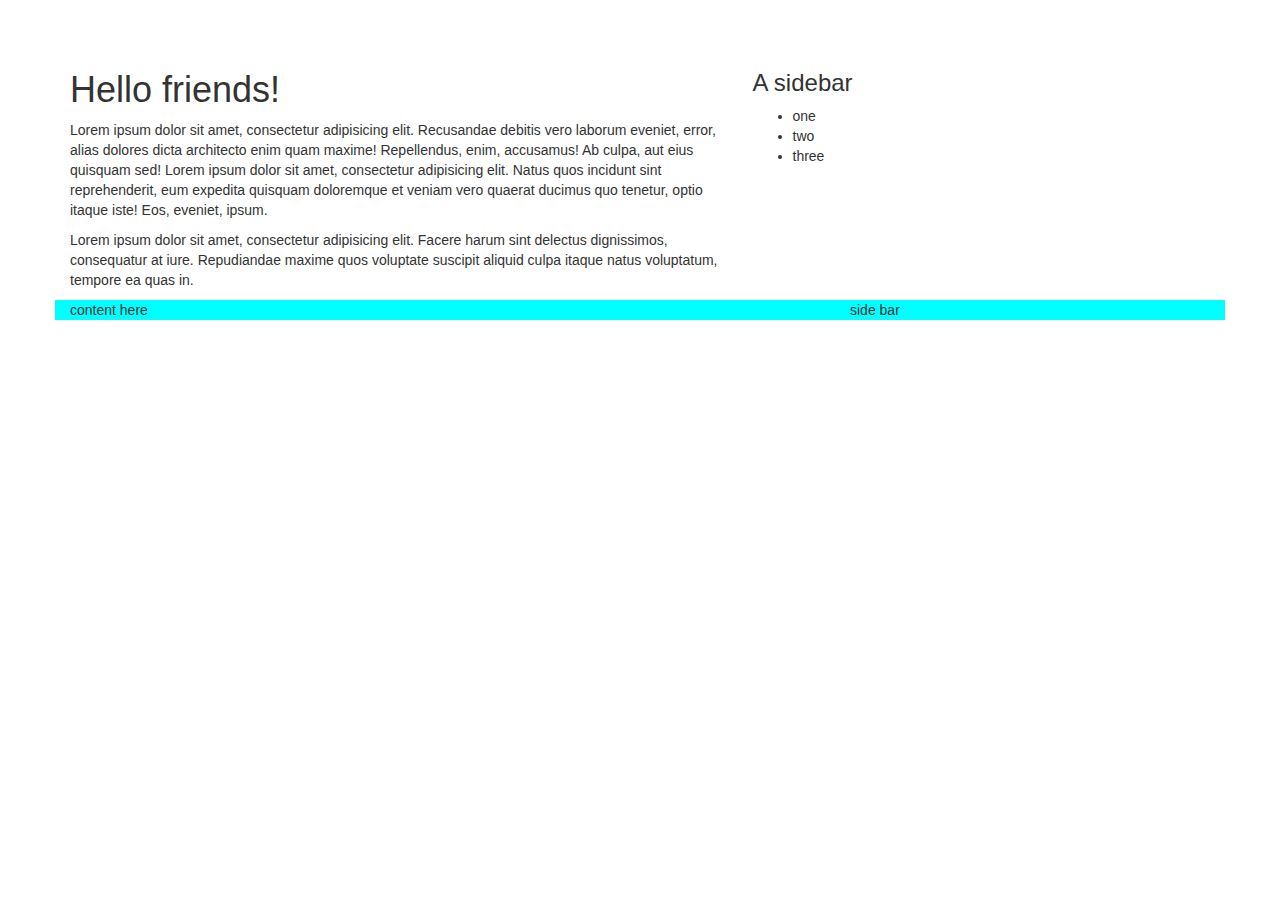
<file: index.html>
<!DOCTYPE html>
<html lang="en">
  <head>
    <meta charset="utf-8">
    <meta http-equiv="X-UA-Compatible" content="IE=edge">
    <meta name="viewport" content="width=device-width, initial-scale=1">
    <!-- The above 3 meta tags *must* come first in the head; any other head content must come *after* these tags -->
    <title>Bootstrap 101 Template</title>
    

    <!-- Bootstrap -->
    <link href="bootstrap/css/bootstrap.min.css" rel="stylesheet">
    
    <link rel="stylesheet" href="style.css">

    <!-- HTML5 shim and Respond.js for IE8 support of HTML5 elements and media queries -->
    <!-- WARNING: Respond.js doesn't work if you view the page via file:// -->
    <!--[if lt IE 9]>
      <script src="https://oss.maxcdn.com/html5shiv/3.7.2/html5shiv.min.js"></script>
      <script src="https://oss.maxcdn.com/respond/1.4.2/respond.min.js"></script>
    <![endif]-->
  </head>
  <body>
    
    <div class="container">
        <div class="row">
            <div class="col-sm-7">
                <h1>Hello friends!</h1>
                <p>Lorem ipsum dolor sit amet, consectetur adipisicing elit. Recusandae debitis vero laborum eveniet, error, alias dolores dicta architecto enim quam maxime! Repellendus, enim, accusamus! Ab culpa, aut eius quisquam sed! Lorem ipsum dolor sit amet, consectetur adipisicing elit. Natus quos incidunt sint reprehenderit, eum expedita quisquam doloremque et veniam vero quaerat ducimus quo tenetur, optio itaque iste! Eos, eveniet, ipsum.</p>
                
                <p>Lorem ipsum dolor sit amet, consectetur adipisicing elit. Facere harum sint delectus dignissimos, consequatur at iure. Repudiandae maxime quos voluptate suscipit aliquid culpa itaque natus voluptatum, tempore ea quas in.</p>
            </div>
            <div class="col-sm-5">
                <h3>A sidebar</h3>
                <ul>
                    <li>one</li>
                    <li>two</li>
                    <li>three</li>
                </ul>
            </div>
        </div>
        
        <div class="row">
            <div class="col-md-8 highlight">content here</div>
            <div class="col-md-4 highlight">side bar</div>
        </div>
    </div>        
        
    

    <!-- jQuery (necessary for Bootstrap's JavaScript plugins) -->
    <script src="https://ajax.googleapis.com/ajax/libs/jquery/1.11.3/jquery.min.js"></script>
    <!-- Include all compiled plugins (below), or include individual files as needed -->
    <script src="bootstrap/js/bootstrap.min.js"></script>
  </body>
</html>
</file>
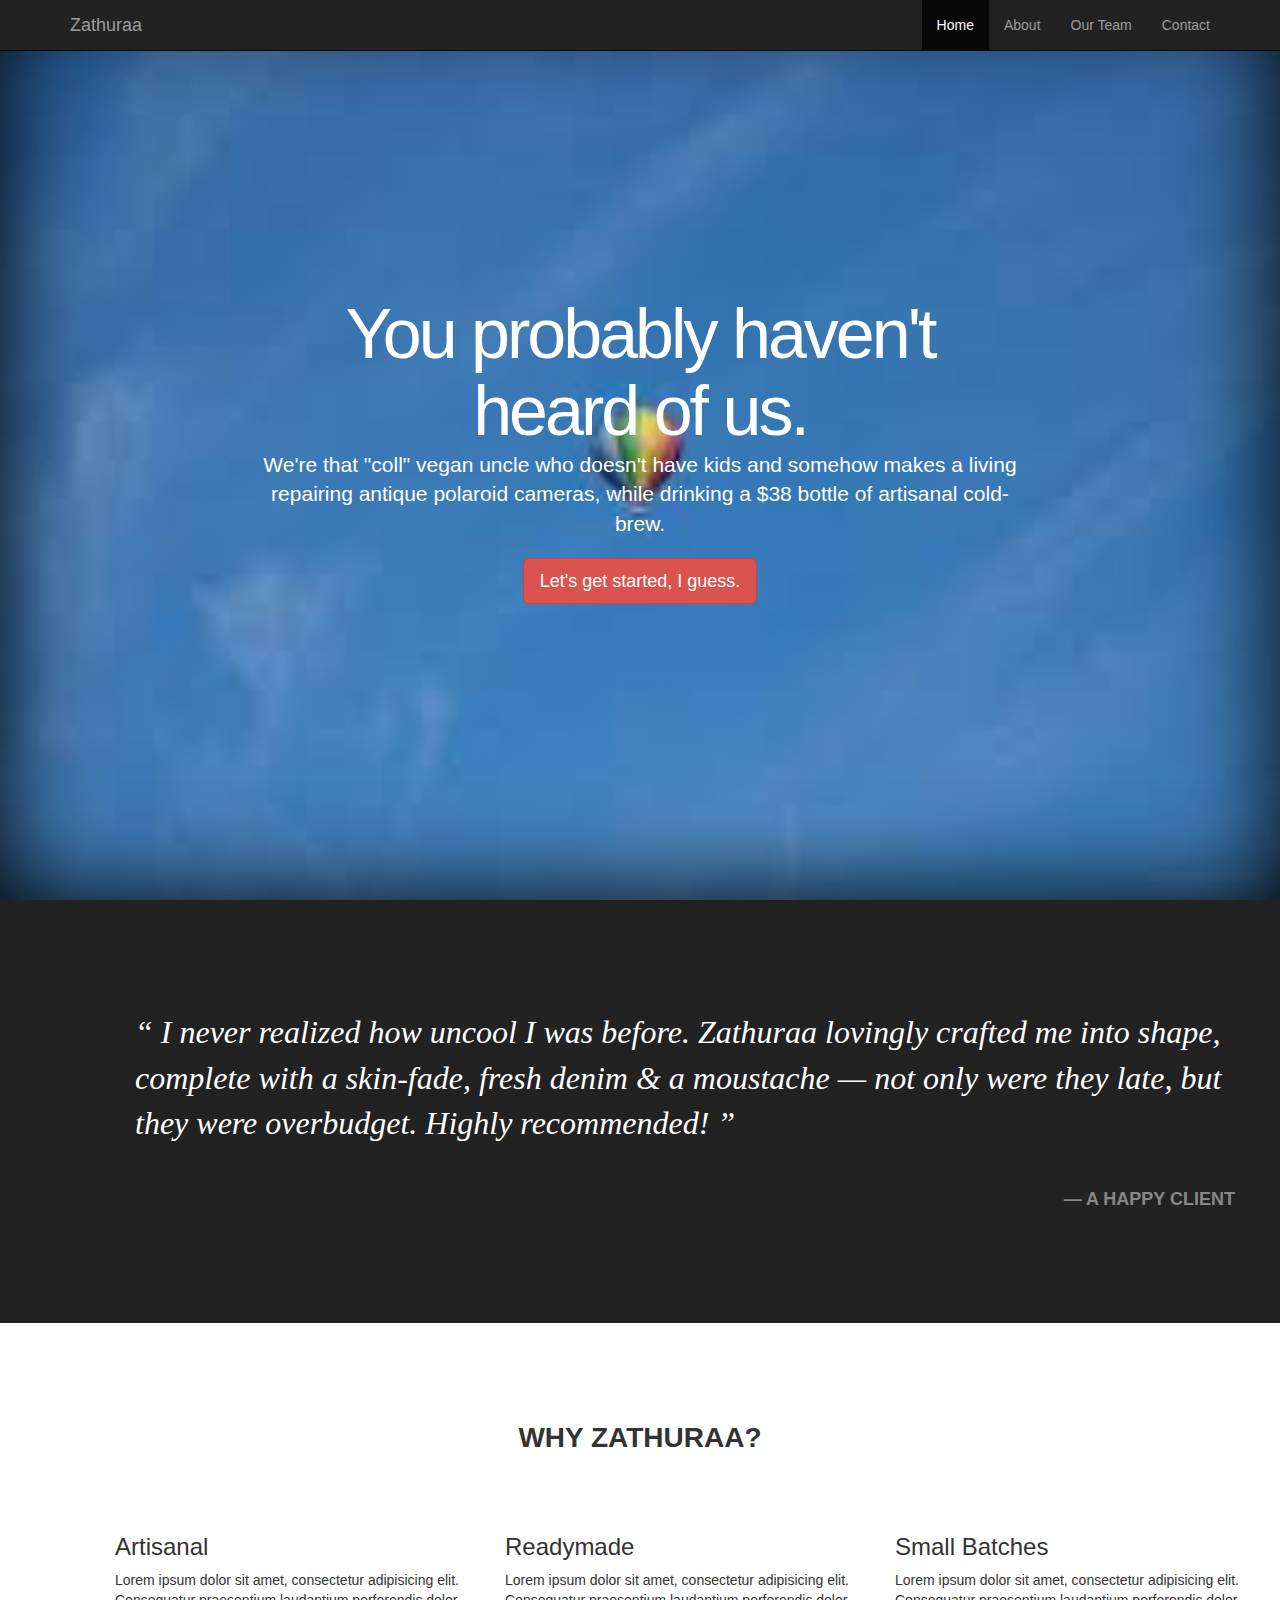
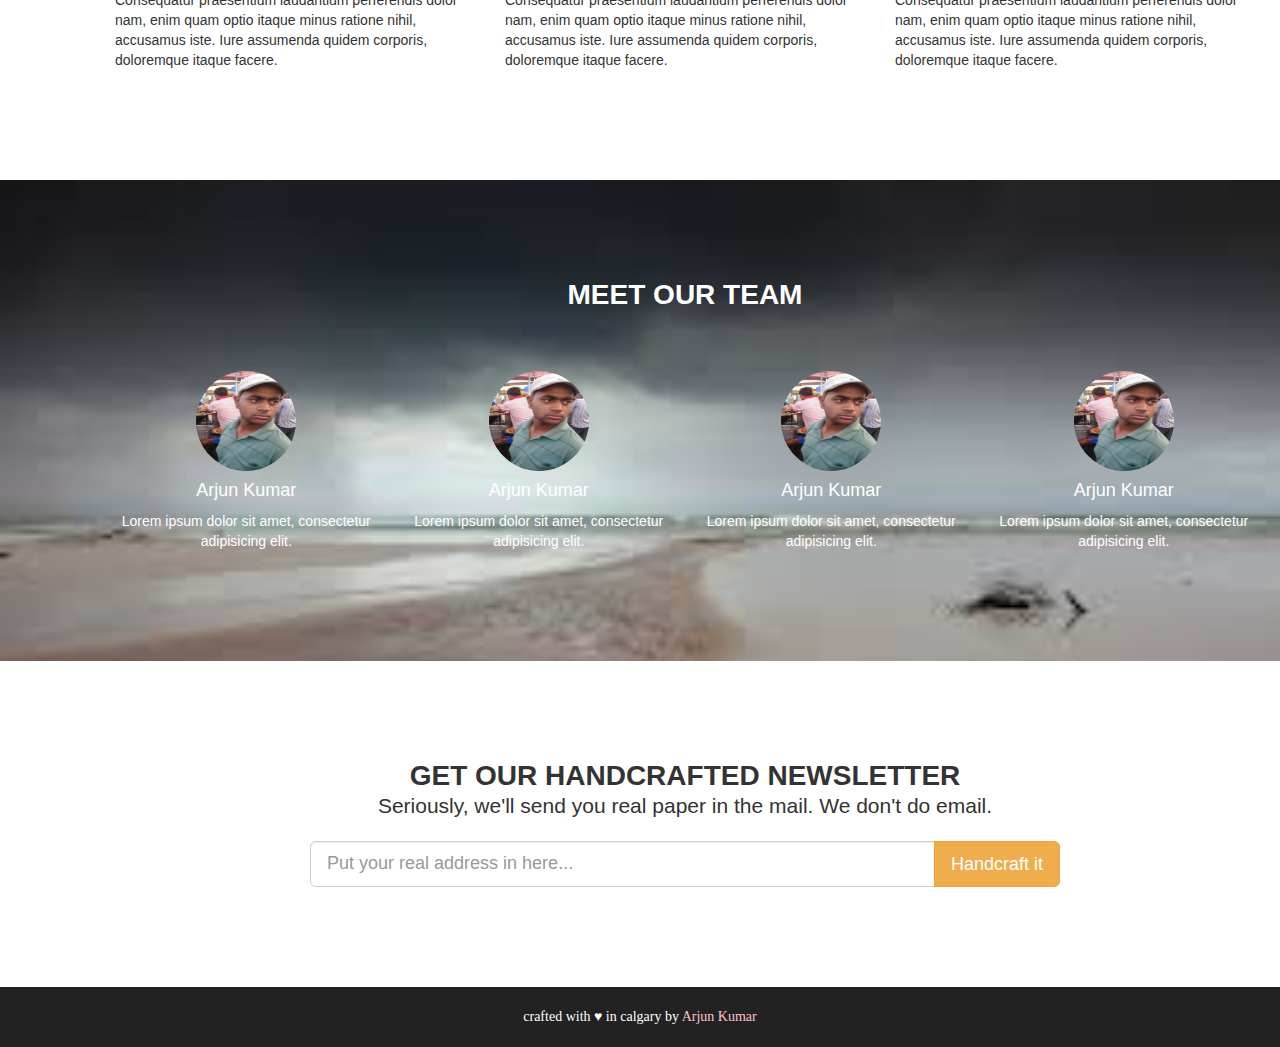
<file: bootstrap_project.html>
<!DOCTYPE html>
<html lang="en">
  <head>
    <meta charset="utf-8">
    <meta http-equiv="X-UA-Compatible" content="IE=edge">
    <meta name="viewport" content="width=device-width, initial-scale=1">
    
    <title>Zathuraa</title>
    

    <!-- Bootstrap -->
    <link href="bootstrap/css/bootstrap.min.css" rel="stylesheet">
    
    <link rel="stylesheet" href="bootstrap_project.css">

    <!-- HTML5 shim and Respond.js for IE8 support of HTML5 elements and media queries -->
    
    <!--[if lt IE 9]>
      <script src="https://oss.maxcdn.com/html5shiv/3.7.2/html5shiv.min.js"></script>
      <script src="https://oss.maxcdn.com/respond/1.4.2/respond.min.js"></script>
    <![endif]-->
  </head>
  <body>
    
       <nav class="navbar navbar-fixed-top navbar-inverse">
           <div class="container">
               <div class="navbar-header">
                   <button class="navbar-toggle collapsed" data-toggle="collapse" data-target="#navbar-collapse">
                       
                       <span class="sr-only">Toggle navigation</span>
                       <span class="icon-bar"></span>
                       <span class="icon-bar"></span>
                       <span class="icon-bar"></span>
                   </button>
                   <a href="index.html" class="navbar-brand">Zathuraa</a>
               </div>
               
               <div class="collapse navbar-collapse" id="navbar-collapse">
                   <ul class="nav navbar-nav navbar-right">
                       <li class="active"><a href="">Home</a></li>
                       <li><a href="">About</a></li>
                       <li><a href="">Our Team</a></li>
                       <li><a href="">Contact</a></li>
                   </ul>
               </div>
           </div>
       </nav> 
        
        <div class="cover">
            <div class="cover-text">
                <h1>You probably haven't heard of us.</h1>
                <p class="lead">We're that "coll" vegan uncle who doesn't have kids and somehow makes a living repairing antique polaroid cameras, while drinking a $38 bottle of artisanal cold-brew.</p>
                <a href="#why-us" role="button" class="btn btn-danger btn-lg">Let's get started, I guess.</a>
            </div>
        </div>
        
        <section class="testimonial">
            <div class="container">
                <blockquote>
                    &ldquo; I never realized how uncool I was before. Zathuraa lovingly crafted me into shape, complete with a skin-fade, fresh denim &amp; a moustache &mdash; not only were they late, but they were overbudget. Highly recommended! &rdquo;
                    <cite>&mdash; A Happy Client</cite>
                </blockquote>
            </div>
        </section>
        
        <section id="why-us">
            <h2>Why Zathuraa?</h2>
            <div class="container">
                <div class="row">
                    <div class="col-sm-4">
                        <h3>Artisanal</h3>
                        <p>Lorem ipsum dolor sit amet, consectetur adipisicing elit. Consequatur praesentium laudantium perferendis dolor nam, enim quam optio itaque minus ratione nihil, accusamus iste. Iure assumenda quidem corporis, doloremque itaque facere.</p>
                    </div>
                    <div class="col-sm-4">
                        <h3>Readymade</h3>
                        <p>Lorem ipsum dolor sit amet, consectetur adipisicing elit. Consequatur praesentium laudantium perferendis dolor nam, enim quam optio itaque minus ratione nihil, accusamus iste. Iure assumenda quidem corporis, doloremque itaque facere.</p>
                    </div>
                    <div class="col-sm-4">
                        <h3>Small Batches</h3>
                        <p>Lorem ipsum dolor sit amet, consectetur adipisicing elit. Consequatur praesentium laudantium perferendis dolor nam, enim quam optio itaque minus ratione nihil, accusamus iste. Iure assumenda quidem corporis, doloremque itaque facere.</p>
                    </div>
                </div>
            </div>
        </section>
        
        <section id="team">
            <div class="container">
                <h2>Meet our team</h2>
                <div class="row">
                    <div class="col-sm-3">
                        <img src="img/arjun.jpg" alt="arjun" class="img-circle" width="100px" height="100px">
                        <h4>Arjun Kumar</h4>
                        <p>Lorem ipsum dolor sit amet, consectetur adipisicing elit.</p>
                    </div>
                    <div class="col-sm-3">
                        <img src="img/arjun.jpg" alt="arjun" class="img-circle" width="100px" height="100px">
                        <h4>Arjun Kumar</h4>
                        <p>Lorem ipsum dolor sit amet, consectetur adipisicing elit.</p>
                    </div>
                    <div class="col-sm-3">
                        <img src="img/arjun.jpg" alt="arjun" class="img-circle" width="100px" height="100px">
                        <h4>Arjun Kumar</h4>
                        <p>Lorem ipsum dolor sit amet, consectetur adipisicing elit.</p>
                    </div>
                    <div class="col-sm-3">
                        <img src="img/arjun.jpg" alt="arjun" class="img-circle" width="100px" height="100px">
                        <h4>Arjun Kumar</h4>
                        <p>Lorem ipsum dolor sit amet, consectetur adipisicing elit.</p>
                    </div>
                </div>
            </div>
        </section>
        
        <section id="signup">
            <div class="container">
                <h2>Get our handcrafted newsletter</h2>
                <p class="lead">Seriously, we'll send you real paper in the mail. We don't do email.</p>
                
                <div class="row">
                    <div class="col-sm-8 col-sm-offset-2">
                        <form action="">
                            <div class="input-group">
                                <input type="text" class="form-control input-lg" placeholder="Put your real address in here...">
                                <span class="input-group-btn">
                                    <button class="btn btn-warning btn-lg" type="button">Handcraft it</button>
                                </span>
                            </div>
                        </form>
                    </div>
                </div>
            </div>
        </section>
        
        <footer>
            crafted with &hearts; in calgary by <a href="http://github.com/arjun1321">Arjun Kumar</a>
        </footer>

    <!-- jQuery (necessary for Bootstrap's JavaScript plugins) -->
    <script src="https://ajax.googleapis.com/ajax/libs/jquery/1.11.3/jquery.min.js"></script>
    <!-- Include all compiled plugins (below), or include individual files as needed -->
    <script src="bootstrap/js/bootstrap.min.js"></script>
  </body>
</html>
</file>
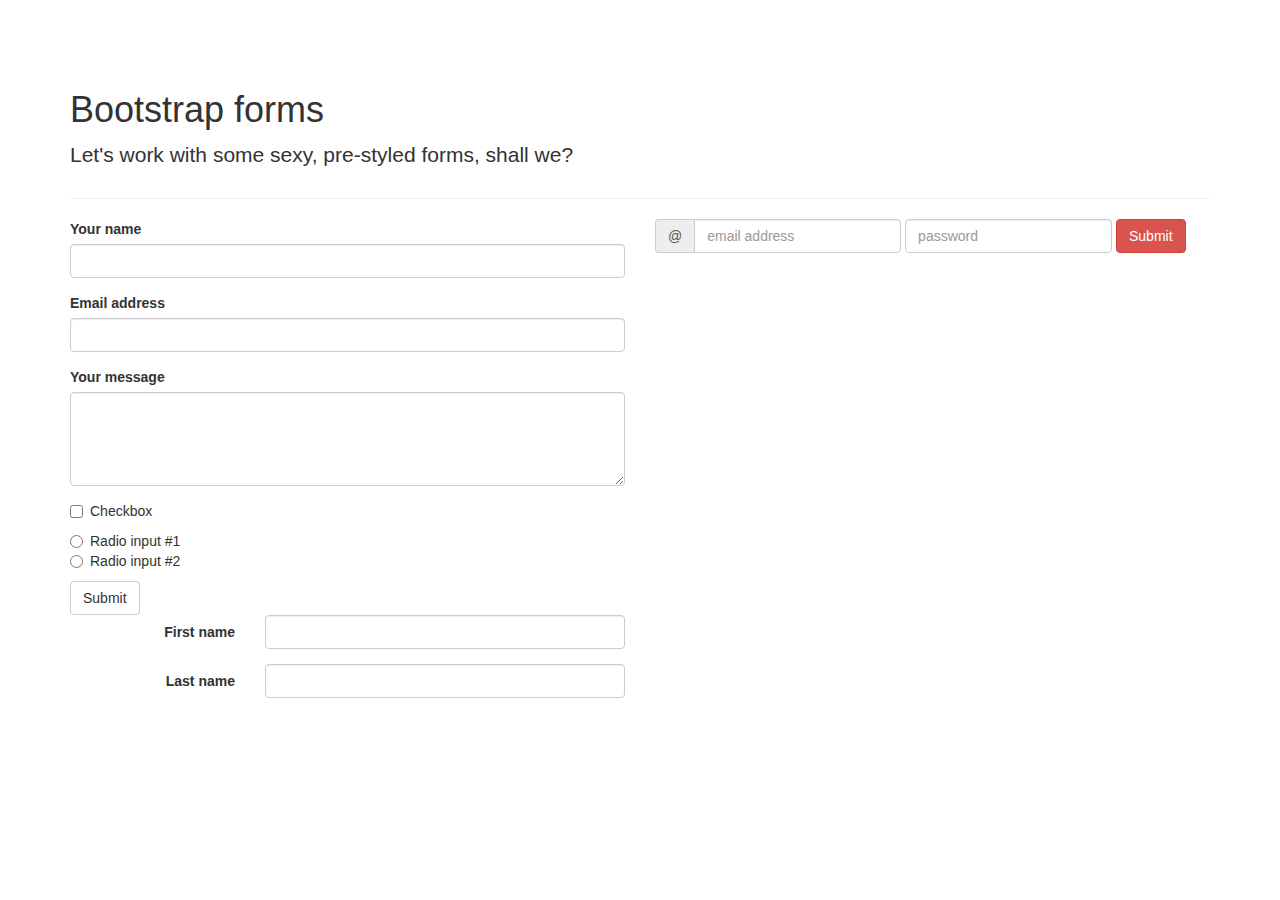
<file: forms.html>
<!DOCTYPE html>
<html lang="en">
  <head>
    <meta charset="utf-8">
    <meta http-equiv="X-UA-Compatible" content="IE=edge">
    <meta name="viewport" content="width=device-width, initial-scale=1">
    <!-- The above 3 meta tags *must* come first in the head; any other head content must come *after* these tags -->
    <title>Bootstrap Forms</title>
    

    <!-- Bootstrap -->
    <link href="bootstrap/css/bootstrap.min.css" rel="stylesheet">
    
    <link rel="stylesheet" href="style.css">

    <!-- HTML5 shim and Respond.js for IE8 support of HTML5 elements and media queries -->
    <!--[if lt IE 9]>
      <script src="https://oss.maxcdn.com/html5shiv/3.7.2/html5shiv.min.js"></script>
      <script src="https://oss.maxcdn.com/respond/1.4.2/respond.min.js"></script>
    <![endif]-->
  </head>
  <body>
    
    <div class="container">
        
        <div class="page-header">
            <h1>Bootstrap forms</h1>
            <p class="lead">Let's work with some sexy, pre-styled forms, shall we?</p>
        </div><!-- page-header -->
        
        <div class="row">
            <div class="col-sm-6">
                
                <form action="">
                    <div class="form-group">
                        <label for="formName">Your name</label>
                        <input type="text" id="formName" class="form-control">
                    </div>
                    
                    <div class="form-group">
                        <label for="formEmail">Email address</label>
                        <input type="email" id="formEmail" class="form-control">
                    </div>
                    
                    <div class="form-group">
                        <label for="formMessage">Your message</label>
                        <textarea id="formMessage" class="form-control" rows="4"></textarea>
                    </div>
                    
                    <div class="checkbox">
                        <label>
                            <input type="checkbox">Checkbox
                        </label>
                    </div>
                    
                    <div class="radio">
                        <label>
                            <input type="radio" name="formRadio">Radio input #1
                        </label><br>
                        <label>
                            <input type="radio" name="formRadio">Radio input #2
                        </label>
                    </div>
                    
                    <button class="btn btn-default" type="submit">Submit</button>
                </form>
                
            </div>
            
            <div class="col-sm-6">
                
                <form class="form-inline">
                    
                    <div class="form-group">
                        <label for="loginEmail" class="sr-only">Email</label>
                        <div class="input-group">
                           <div class="input-group-addon">@</div>
                            <input id="loginEmail" type="email" class="form-control" placeholder="email address">
                        </div>
                        
                    </div>
                    
                    <div class="form-group">
                        <label for="loginPassword" class="sr-only">Password</label>
                        <input id="loginPassword" type="password" class="form-control" placeholder="password">
                    </div>
                    
                    <button class="btn btn-danger" type="submit">Submit</button>
                </form>
                
            </div>
        </div><!-- row -->
        
        <div class="row">
            <div class="col-sm-6">
                <form class="form-horizontal">
                    
                    <div class="form-group">
                        <label class="col-sm-4 control-label">First name</label>
                        <div class="col-sm-8">
                            <input type="text" class="form-control">
                        </div>
                    </div>
                    
                    <div class="form-group">
                        <label class="col-sm-4 control-label">Last name</label>
                        <div class="col-sm-8">
                            <input type="text" class="form-control">
                        </div>
                    </div>
                    
                </form>
            </div>
        </div>
        
    </div><!-- container -->      
        
    

    <!-- jQuery (necessary for Bootstrap's JavaScript plugins) -->
    <script src="https://ajax.googleapis.com/ajax/libs/jquery/1.11.3/jquery.min.js"></script>
    <!-- Include all compiled plugins (below), or include individual files as needed -->
    <script src="bootstrap/js/bootstrap.min.js"></script>
  </body>
</html>
</file>
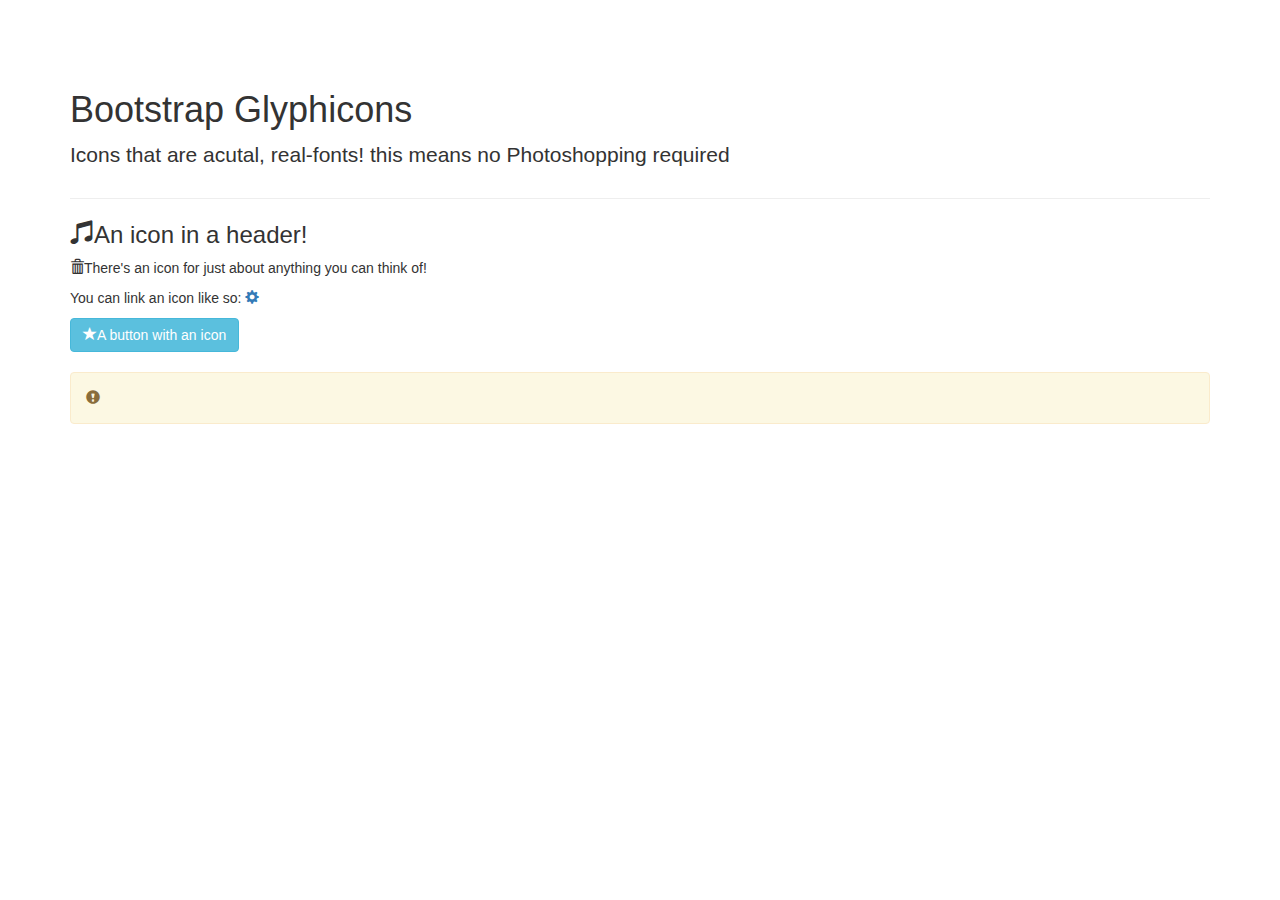
<file: glyphicons.html>
<!DOCTYPE html>
<html lang="en">
  <head>
    <meta charset="utf-8">
    <meta http-equiv="X-UA-Compatible" content="IE=edge">
    <meta name="viewport" content="width=device-width, initial-scale=1">
    <!-- The above 3 meta tags *must* come first in the head; any other head content must come *after* these tags -->
    <title>Bootstrap Glyphicons</title>
    

    <!-- Bootstrap -->
    <link href="bootstrap/css/bootstrap.min.css" rel="stylesheet">
    
    <link rel="stylesheet" href="style.css">

    <!-- HTML5 shim and Respond.js for IE8 support of HTML5 elements and media queries -->
    <!-- WARNING: Respond.js doesn't work if you view the page via file:// -->
    <!--[if lt IE 9]>
      <script src="https://oss.maxcdn.com/html5shiv/3.7.2/html5shiv.min.js"></script>
      <script src="https://oss.maxcdn.com/respond/1.4.2/respond.min.js"></script>
    <![endif]-->
  </head>
  <body>
    
    <div class="container">
        <div class="page-header">
            <h1>Bootstrap Glyphicons</h1>
            <p class="lead">Icons that are acutal, real-fonts! this means no Photoshopping required</p>
        </div>
        
        <h3><span class="glyphicon glyphicon-music"></span>An icon in a header!</h3>
        
        <p><span class="glyphicon glyphicon-trash"></span>There's an icon for just about anything you can think of!</p>
        
        <p>You can link an icon like so: <a href="index.html"><span class="glyphicon glyphicon-cog"></span></a></p>
        
        <button type="button" class="btn btn-default btn-info"><span class="glyphicon glyphicon-star" aria-hidden="true"></span>A button with an icon</button>
        
        <br><br>
        
        <div class="alert alert-warning">
            <span class="glyphicon glyphicon-exclamation-sign"></span>
        </div>
    </div>        
        
    

    <!-- jQuery (necessary for Bootstrap's JavaScript plugins) -->
    <script src="https://ajax.googleapis.com/ajax/libs/jquery/1.11.3/jquery.min.js"></script>
    <!-- Include all compiled plugins (below), or include individual files as needed -->
    <script src="bootstrap/js/bootstrap.min.js"></script>
  </body>
</html>
</file>
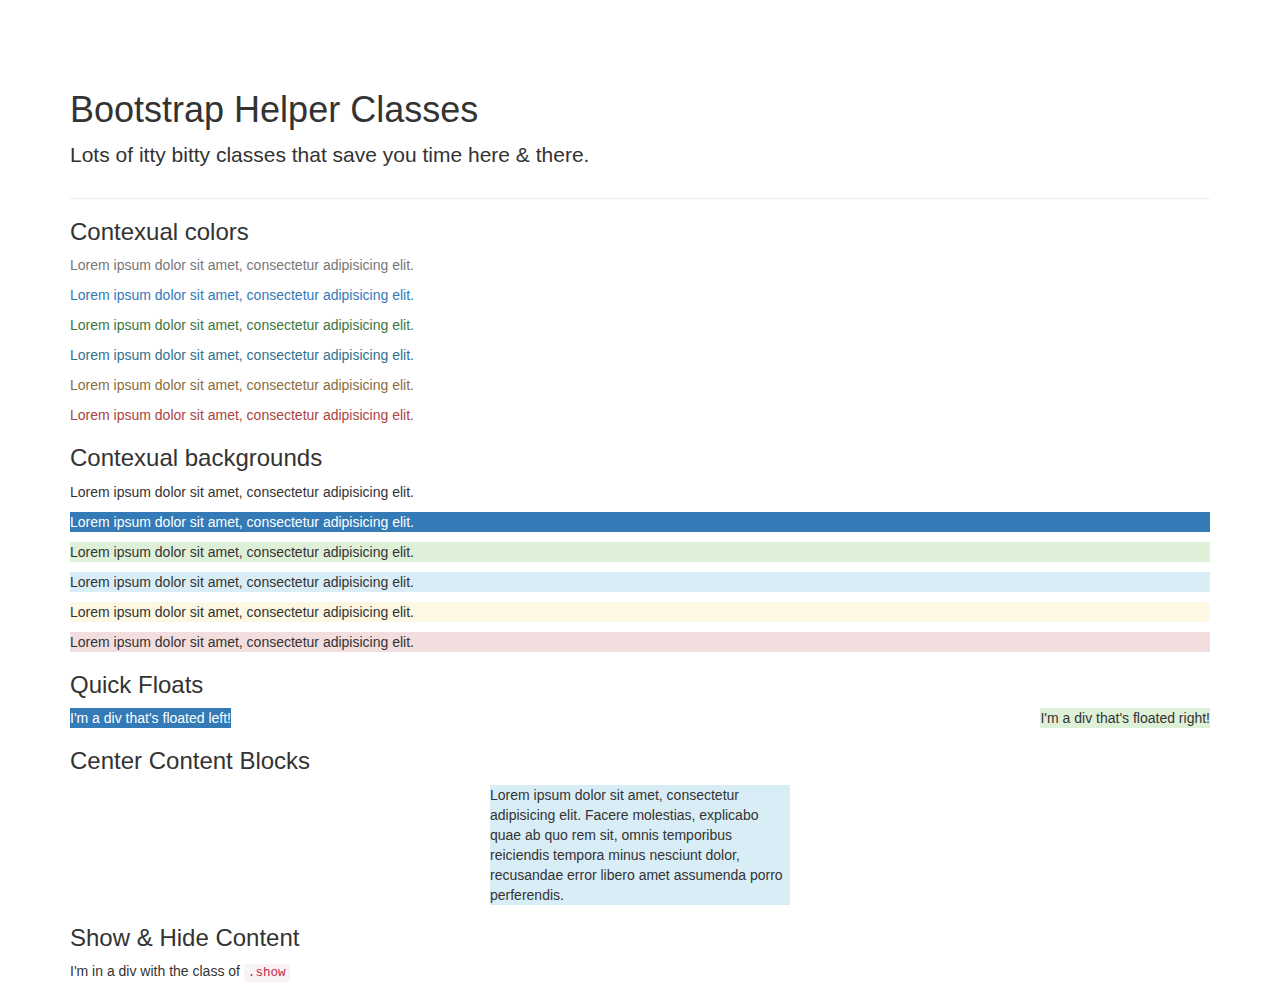
<file: helperClasses.html>
<!DOCTYPE html>
<html lang="en">
  <head>
    <meta charset="utf-8">
    <meta http-equiv="X-UA-Compatible" content="IE=edge">
    <meta name="viewport" content="width=device-width, initial-scale=1">
    <!-- The above 3 meta tags *must* come first in the head; any other head content must come *after* these tags -->
    <title>Bootstrap Helper Classes</title>
    

    <!-- Bootstrap -->
    <link href="bootstrap/css/bootstrap.min.css" rel="stylesheet">
    
    <link rel="stylesheet" href="style.css">

    <!-- HTML5 shim and Respond.js for IE8 support of HTML5 elements and media queries -->
    <!-- WARNING: Respond.js doesn't work if you view the page via file:// -->
    <!--[if lt IE 9]>
      <script src="https://oss.maxcdn.com/html5shiv/3.7.2/html5shiv.min.js"></script>
      <script src="https://oss.maxcdn.com/respond/1.4.2/respond.min.js"></script>
    <![endif]-->
  </head>
  <body>
    
    <div class="container">
        
        <div class="page-header">
            <h1>Bootstrap Helper Classes</h1>
            <p class="lead">Lots of itty bitty classes that save you time here &amp; there.</p>
        </div>
        
        <h3>Contexual colors</h3>
        <p class="text-muted">Lorem ipsum dolor sit amet, consectetur adipisicing elit.</p>
        <p class="text-primary">Lorem ipsum dolor sit amet, consectetur adipisicing elit.</p>
        <p class="text-success">Lorem ipsum dolor sit amet, consectetur adipisicing elit.</p>
        <p class="text-info">Lorem ipsum dolor sit amet, consectetur adipisicing elit.</p>
        <p class="text-warning">Lorem ipsum dolor sit amet, consectetur adipisicing elit.</p>
        <p class="text-danger">Lorem ipsum dolor sit amet, consectetur adipisicing elit.</p>
        
        <h3>Contexual backgrounds</h3>
        <p class="bg-muted">Lorem ipsum dolor sit amet, consectetur adipisicing elit.</p>
        <p class="bg-primary">Lorem ipsum dolor sit amet, consectetur adipisicing elit.</p>
        <p class="bg-success">Lorem ipsum dolor sit amet, consectetur adipisicing elit.</p>
        <p class="bg-info">Lorem ipsum dolor sit amet, consectetur adipisicing elit.</p>
        <p class="bg-warning">Lorem ipsum dolor sit amet, consectetur adipisicing elit.</p>
        <p class="bg-danger">Lorem ipsum dolor sit amet, consectetur adipisicing elit.</p>
        
        <h3>Quick Floats</h3>
        <div class="clearfix">
            <div class="pull-left bg-primary">I'm a div that's floated left!</div>
            <div class="pull-right bg-success">I'm a div that's floated right!</div>
        </div>
        
        <h3>Center Content Blocks</h3>
        <div class="center-block small-box bg-info">Lorem ipsum dolor sit amet, consectetur adipisicing elit. Facere molestias, explicabo quae ab quo rem sit, omnis temporibus reiciendis tempora minus nesciunt dolor, recusandae error libero amet assumenda porro perferendis.</div>
        
        <h3>Show &amp; Hide Content</h3>
        <div class="show">I'm in a div with the class of <code>.show</code></div>
        <div class="hidden">I'm in a div with the class of <code>.hidden</code></div>
    </div>        
        
    

    <!-- jQuery (necessary for Bootstrap's JavaScript plugins) -->
    <script src="https://ajax.googleapis.com/ajax/libs/jquery/1.11.3/jquery.min.js"></script>
    <!-- Include all compiled plugins (below), or include individual files as needed -->
    <script src="bootstrap/js/bootstrap.min.js"></script>
  </body>
</html>
</file>
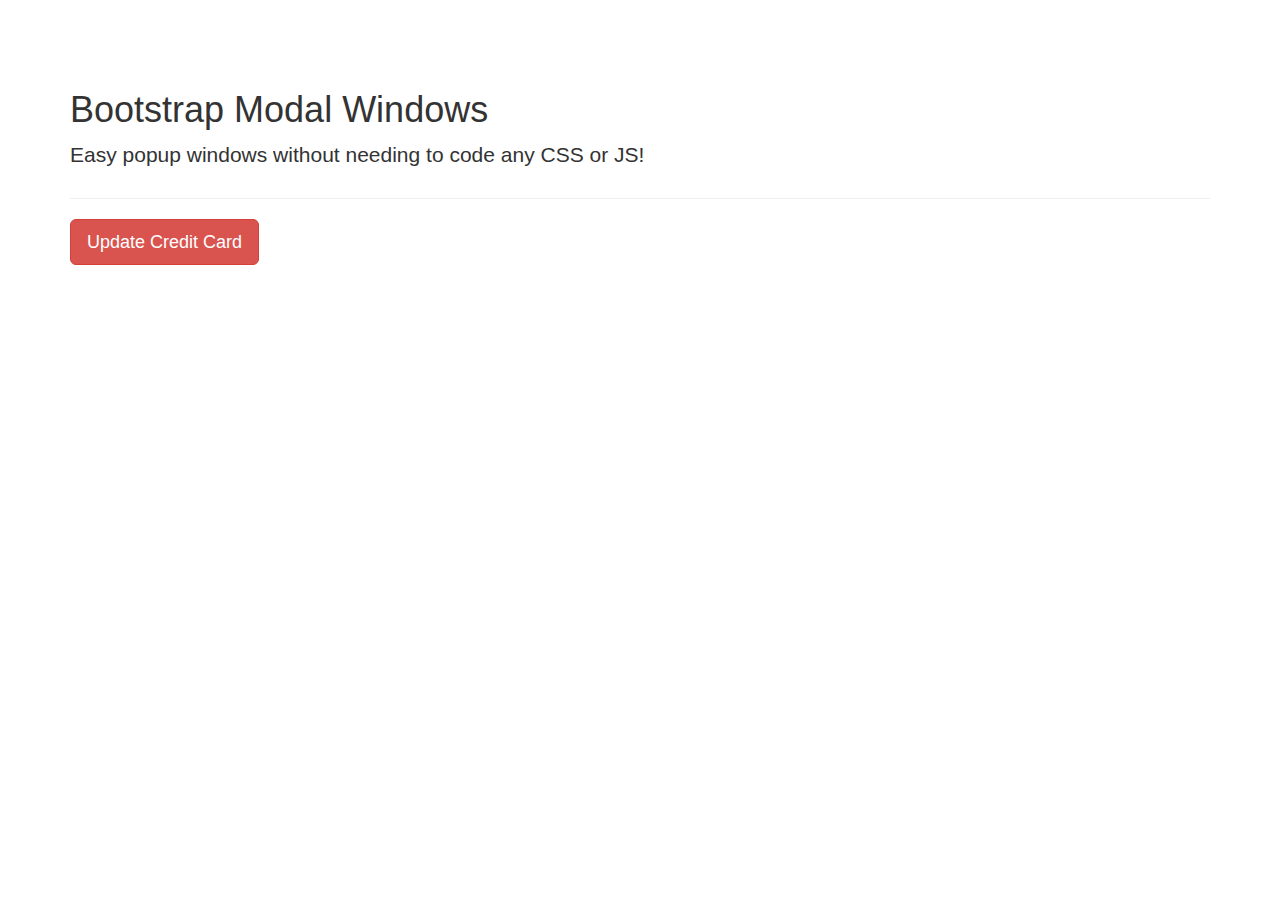
<file: modal.html>
<!DOCTYPE html>
<html lang="en">
  <head>
    <meta charset="utf-8">
    <meta http-equiv="X-UA-Compatible" content="IE=edge">
    <meta name="viewport" content="width=device-width, initial-scale=1">
    <!-- The above 3 meta tags *must* come first in the head; any other head content must come *after* these tags -->
    <title>Bootstrap Modal</title>
    

    <!-- Bootstrap -->
    <link href="bootstrap/css/bootstrap.min.css" rel="stylesheet">
    
    <link rel="stylesheet" href="style.css">

    <!-- HTML5 shim and Respond.js for IE8 support of HTML5 elements and media queries -->
    <!-- WARNING: Respond.js doesn't work if you view the page via file:// -->
    <!--[if lt IE 9]>
      <script src="https://oss.maxcdn.com/html5shiv/3.7.2/html5shiv.min.js"></script>
      <script src="https://oss.maxcdn.com/respond/1.4.2/respond.min.js"></script>
    <![endif]-->
  </head>
  <body>
    
    <div class="container">
        
        <div class="page-header">
            <h1>Bootstrap Modal Windows</h1>
            <p class="lead">Easy popup windows without needing to code any CSS or JS!</p>
        </div>
        
        <button class="btn btn-danger btn-lg" type="button" data-toggle="modal" data-target="#updateCreditCard">Update Credit Card</button>
        
        <!-- Modal -->
        <form class="modal fade" id="updateCreditCard">
            <div class="modal-dialog">
                <div class="modal-content">
                   
                    <div class="modal-header">
                        <button class="close" type="button" data-dismiss="modal"><span>&times;</span></button>
                        <h4 class="modal-title"><span class="glyphicon glyphicon-credit-card"></span>Update Credit Card</h4>
                    </div>
                    
                    <div class="modal-body">
                        
                        
                            <div class="form-group">
                                <label for="">Name on card</label>
                                <input type="text" placeholder="name on card" class="form-control">
                            </div>
                            
                            <div class="form-group">
                                <label for="">Credit Card number</label>
                                <input type="text" placeholder="credit card number" class="form-control">
                            </div>
                        
                        
                    </div>
                    
                    <div class="madal-footer">
                        <button class="btn btn-default" data-dismiss="modal">Cancel</button>
                        <button type="submit" class="btn btn-primary">Save changes</button>
                    </div>
                </div>
            </div>
        </form>
        
    </div>        
        
    

    <!-- jQuery (necessary for Bootstrap's JavaScript plugins) -->
    <script src="https://ajax.googleapis.com/ajax/libs/jquery/1.11.3/jquery.min.js"></script>
    <!-- Include all compiled plugins (below), or include individual files as needed -->
    <script src="bootstrap/js/bootstrap.min.js"></script>
  </body>
</html>
</file>
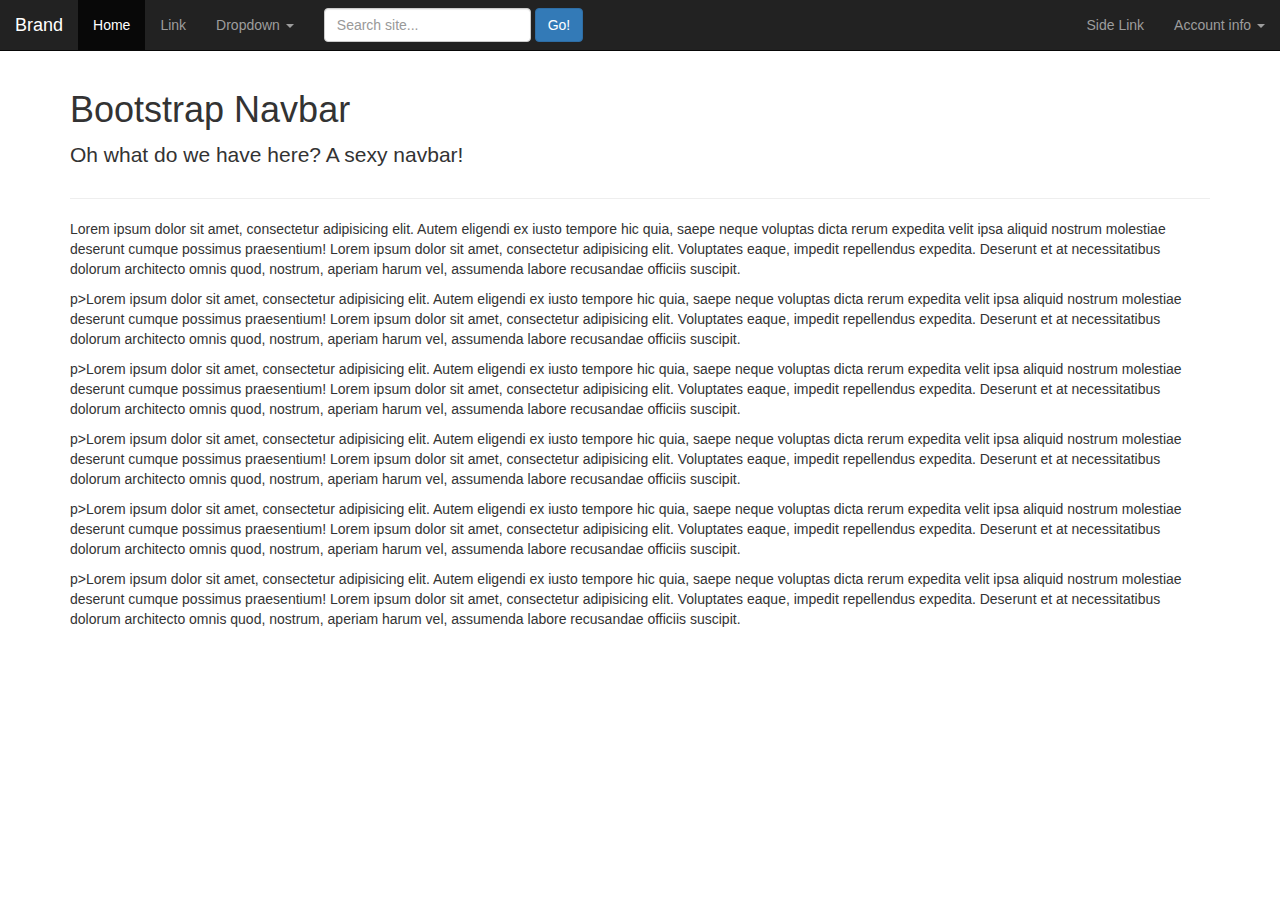
<file: navbar.html>
<!DOCTYPE html>
<html lang="en">
  <head>
    <meta charset="utf-8">
    <meta http-equiv="X-UA-Compatible" content="IE=edge">
    <meta name="viewport" content="width=device-width, initial-scale=1">
    <!-- The above 3 meta tags *must* come first in the head; any other head content must come *after* these tags -->
    <title>Bootstrap Navbar</title>
    

    <!-- Bootstrap -->
    <link href="bootstrap/css/bootstrap.min.css" rel="stylesheet">
    
    <link rel="stylesheet" href="style.css">

    <!-- HTML5 shim and Respond.js for IE8 support of HTML5 elements and media queries -->
    <!-- WARNING: Respond.js doesn't work if you view the page via file:// -->
    <!--[if lt IE 9]>
      <script src="https://oss.maxcdn.com/html5shiv/3.7.2/html5shiv.min.js"></script>
      <script src="https://oss.maxcdn.com/respond/1.4.2/respond.min.js"></script>
    <![endif]-->
  </head>
  <body>
    
    <nav class="navbar navbar-default navbar-fixed-top navbar-inverse">
           
           <div class="container-fluid">
               
               <div class="navbar-header">
                   <button class="navbar-toggle collapsed" type="button" data-toggle="collapse" data-target="#navbar-collapse">
                       <span class="sr-only">Toggle navigation</span>
                       <span class="icon-bar"></span>
                       <span class="icon-bar"></span>
                       <span class="icon-bar"></span>
                   </button>
                   
                   <a href="index.html" class="navbar-brand">Brand</a>
               </div>
               
               <div class="collapse navbar-collapse" id="navbar-collapse">
                   
                   <ul class="nav navbar-nav">
                       <li class="active"><a href="#">Home</a></li>
                       <li><a href="#">Link</a></li>
                       
                       <li class="dropdown">
                           <a href="#" class="dropdown-toggle" data-toggle="dropdown" role="button">Dropdown <span class="caret"></span></a>
                           
                           <ul class="dropdown-menu">
                               <li><a href="#">Sub menu item 1</a></li>
                               <li><a href="#">Sub menu item 2</a></li>
                               <li><a href="#">Sub menu item 3</a></li>
                               
                               <li role="separator" class="divider"></li>
                               
                               <li><a href="#">Sub menu item 4</a></li>
                           </ul>
                       </li>
                   </ul>
                   
                   <form action="" class="navbar-form navbar-left" role="search">
                       
                       <div class="form-group">
                           <input type="text" class="form-control" placeholder="Search site...">
                       </div>
                       <button class="btn btn-primary" type="submit">Go!</button>
                   </form>
                   
                   <ul class="nav navbar-nav navbar-right">
                       <li><a href="#">Side Link</a></li>
                       
                       <li class="dropdown">
                           <a href="#" class="dropdown-toggle" data-toggle="dropdown" role="button">Account info <span class="caret"></span></a>
                           
                           <ul class="dropdown-menu">
                               <li><a href="#">Update security</a></li>
                               <li><a href="#">Edit profile</a></li>
                               <li><a href="#">Log out</a></li>
                           </ul>
                       </li>
                   </ul>
                   
               </div>
               
           </div>
           
    </nav>
    
    <div class="container">
       
        <div class="page-header">
            <h1>Bootstrap Navbar</h1>
            <p class="lead">Oh what do we have here? A sexy navbar!</p>
        </div>
        
        <p>Lorem ipsum dolor sit amet, consectetur adipisicing elit. Autem eligendi ex iusto tempore hic quia, saepe neque voluptas dicta rerum expedita velit ipsa aliquid nostrum molestiae deserunt cumque possimus praesentium!  Lorem ipsum dolor sit amet, consectetur adipisicing elit. Voluptates eaque, impedit repellendus expedita. Deserunt et at necessitatibus dolorum architecto omnis quod, nostrum, aperiam harum vel, assumenda labore recusandae officiis suscipit.</p>
        
        p>Lorem ipsum dolor sit amet, consectetur adipisicing elit. Autem eligendi ex iusto tempore hic quia, saepe neque voluptas dicta rerum expedita velit ipsa aliquid nostrum molestiae deserunt cumque possimus praesentium!  Lorem ipsum dolor sit amet, consectetur adipisicing elit. Voluptates eaque, impedit repellendus expedita. Deserunt et at necessitatibus dolorum architecto omnis quod, nostrum, aperiam harum vel, assumenda labore recusandae officiis suscipit.</p>
        
        p>Lorem ipsum dolor sit amet, consectetur adipisicing elit. Autem eligendi ex iusto tempore hic quia, saepe neque voluptas dicta rerum expedita velit ipsa aliquid nostrum molestiae deserunt cumque possimus praesentium!  Lorem ipsum dolor sit amet, consectetur adipisicing elit. Voluptates eaque, impedit repellendus expedita. Deserunt et at necessitatibus dolorum architecto omnis quod, nostrum, aperiam harum vel, assumenda labore recusandae officiis suscipit.</p>
        
        p>Lorem ipsum dolor sit amet, consectetur adipisicing elit. Autem eligendi ex iusto tempore hic quia, saepe neque voluptas dicta rerum expedita velit ipsa aliquid nostrum molestiae deserunt cumque possimus praesentium!  Lorem ipsum dolor sit amet, consectetur adipisicing elit. Voluptates eaque, impedit repellendus expedita. Deserunt et at necessitatibus dolorum architecto omnis quod, nostrum, aperiam harum vel, assumenda labore recusandae officiis suscipit.</p>
        
        p>Lorem ipsum dolor sit amet, consectetur adipisicing elit. Autem eligendi ex iusto tempore hic quia, saepe neque voluptas dicta rerum expedita velit ipsa aliquid nostrum molestiae deserunt cumque possimus praesentium!  Lorem ipsum dolor sit amet, consectetur adipisicing elit. Voluptates eaque, impedit repellendus expedita. Deserunt et at necessitatibus dolorum architecto omnis quod, nostrum, aperiam harum vel, assumenda labore recusandae officiis suscipit.</p>
        
        p>Lorem ipsum dolor sit amet, consectetur adipisicing elit. Autem eligendi ex iusto tempore hic quia, saepe neque voluptas dicta rerum expedita velit ipsa aliquid nostrum molestiae deserunt cumque possimus praesentium!  Lorem ipsum dolor sit amet, consectetur adipisicing elit. Voluptates eaque, impedit repellendus expedita. Deserunt et at necessitatibus dolorum architecto omnis quod, nostrum, aperiam harum vel, assumenda labore recusandae officiis suscipit.</p>
        
    </div>        
        
    

    <!-- jQuery (necessary for Bootstrap's JavaScript plugins) -->
    <script src="https://ajax.googleapis.com/ajax/libs/jquery/1.11.3/jquery.min.js"></script>
    <!-- Include all compiled plugins (below), or include individual files as needed -->
    <script src="bootstrap/js/bootstrap.min.js"></script>
  </body>
</html>
</file>
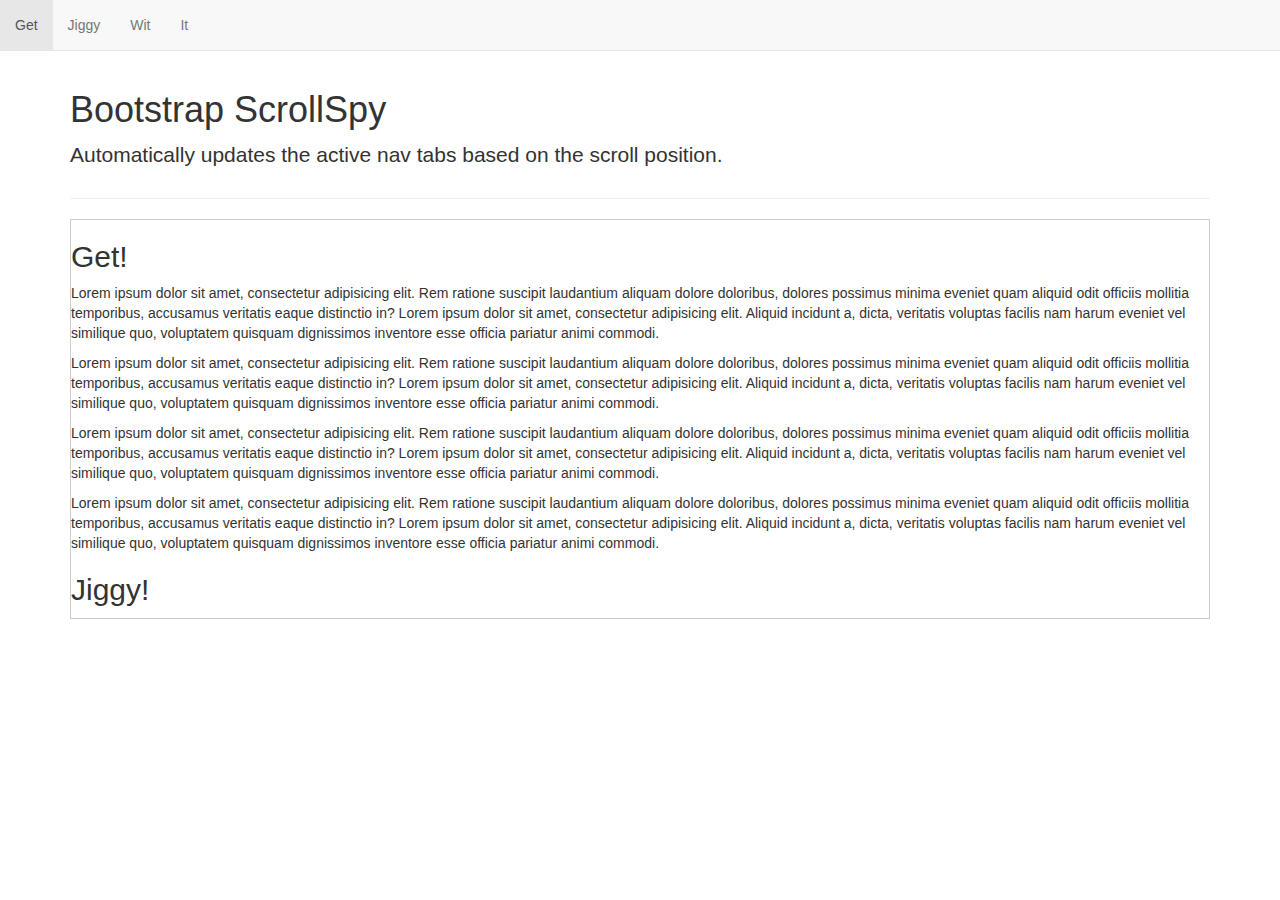
<file: scrollspy.html>
<!DOCTYPE html>
<html lang="en">
  <head>
    <meta charset="utf-8">
    <meta http-equiv="X-UA-Compatible" content="IE=edge">
    <meta name="viewport" content="width=device-width, initial-scale=1">
    <!-- The above 3 meta tags *must* come first in the head; any other head content must come *after* these tags -->
    <title>Bootstrap Scrollspy</title>
    

    <!-- Bootstrap -->
    <link href="bootstrap/css/bootstrap.min.css" rel="stylesheet">
    
    <link rel="stylesheet" href="style.css">

    <!-- HTML5 shim and Respond.js for IE8 support of HTML5 elements and media queries -->
    <!-- WARNING: Respond.js doesn't work if you view the page via file:// -->
    <!--[if lt IE 9]>
      <script src="https://oss.maxcdn.com/html5shiv/3.7.2/html5shiv.min.js"></script>
      <script src="https://oss.maxcdn.com/respond/1.4.2/respond.min.js"></script>
    <![endif]-->
  </head>
  <body>
    
    <div class="container">
      
        <div class="page-header">
            <h1>Bootstrap ScrollSpy</h1>
            <p class="lead">Automatically updates the active nav tabs based on the scroll position.</p>
        </div>
        
        <nav class="navbar navbar-default navbar-fixed-top" id="navbar-scroll">
            <ul class="nav navbar-nav" role="tablist">
                <li><a href="#get">Get</a></li>
                <li><a href="#jiggy">Jiggy</a></li>
                <li><a href="#wit">Wit</a></li>
                <li><a href="#it">It</a></li>
            </ul>
        </nav>
        
        <div id="scrollerBox" data-spy="scroll" data-target="#navbar-scroll">
            
            <h2 id="get">Get!</h2>
            <p>Lorem ipsum dolor sit amet, consectetur adipisicing elit. Rem ratione suscipit laudantium aliquam dolore doloribus, dolores possimus minima eveniet quam aliquid odit officiis mollitia temporibus, accusamus veritatis eaque distinctio in? Lorem ipsum dolor sit amet, consectetur adipisicing elit. Aliquid incidunt a, dicta, veritatis voluptas facilis nam harum eveniet vel similique quo, voluptatem quisquam dignissimos inventore esse officia pariatur animi commodi.</p>
            
            <p>Lorem ipsum dolor sit amet, consectetur adipisicing elit. Rem ratione suscipit laudantium aliquam dolore doloribus, dolores possimus minima eveniet quam aliquid odit officiis mollitia temporibus, accusamus veritatis eaque distinctio in? Lorem ipsum dolor sit amet, consectetur adipisicing elit. Aliquid incidunt a, dicta, veritatis voluptas facilis nam harum eveniet vel similique quo, voluptatem quisquam dignissimos inventore esse officia pariatur animi commodi.</p>
            
            <p>Lorem ipsum dolor sit amet, consectetur adipisicing elit. Rem ratione suscipit laudantium aliquam dolore doloribus, dolores possimus minima eveniet quam aliquid odit officiis mollitia temporibus, accusamus veritatis eaque distinctio in? Lorem ipsum dolor sit amet, consectetur adipisicing elit. Aliquid incidunt a, dicta, veritatis voluptas facilis nam harum eveniet vel similique quo, voluptatem quisquam dignissimos inventore esse officia pariatur animi commodi.</p>
            
            <p>Lorem ipsum dolor sit amet, consectetur adipisicing elit. Rem ratione suscipit laudantium aliquam dolore doloribus, dolores possimus minima eveniet quam aliquid odit officiis mollitia temporibus, accusamus veritatis eaque distinctio in? Lorem ipsum dolor sit amet, consectetur adipisicing elit. Aliquid incidunt a, dicta, veritatis voluptas facilis nam harum eveniet vel similique quo, voluptatem quisquam dignissimos inventore esse officia pariatur animi commodi.</p>
            
            <h2 id="jiggy">Jiggy!</h2>
            <p>Lorem ipsum dolor sit amet, consectetur adipisicing elit. Rem ratione suscipit laudantium aliquam dolore doloribus, dolores possimus minima eveniet quam aliquid odit officiis mollitia temporibus, accusamus veritatis eaque distinctio in? Lorem ipsum dolor sit amet, consectetur adipisicing elit. Aliquid incidunt a, dicta, veritatis voluptas facilis nam harum eveniet vel similique quo, voluptatem quisquam dignissimos inventore esse officia pariatur animi commodi.</p>
            
            <p>Lorem ipsum dolor sit amet, consectetur adipisicing elit. Rem ratione suscipit laudantium aliquam dolore doloribus, dolores possimus minima eveniet quam aliquid odit officiis mollitia temporibus, accusamus veritatis eaque distinctio in? Lorem ipsum dolor sit amet, consectetur adipisicing elit. Aliquid incidunt a, dicta, veritatis voluptas facilis nam harum eveniet vel similique quo, voluptatem quisquam dignissimos inventore esse officia pariatur animi commodi.</p>
            
            <p>Lorem ipsum dolor sit amet, consectetur adipisicing elit. Rem ratione suscipit laudantium aliquam dolore doloribus, dolores possimus minima eveniet quam aliquid odit officiis mollitia temporibus, accusamus veritatis eaque distinctio in? Lorem ipsum dolor sit amet, consectetur adipisicing elit. Aliquid incidunt a, dicta, veritatis voluptas facilis nam harum eveniet vel similique quo, voluptatem quisquam dignissimos inventore esse officia pariatur animi commodi.</p>
            
            <p>Lorem ipsum dolor sit amet, consectetur adipisicing elit. Rem ratione suscipit laudantium aliquam dolore doloribus, dolores possimus minima eveniet quam aliquid odit officiis mollitia temporibus, accusamus veritatis eaque distinctio in? Lorem ipsum dolor sit amet, consectetur adipisicing elit. Aliquid incidunt a, dicta, veritatis voluptas facilis nam harum eveniet vel similique quo, voluptatem quisquam dignissimos inventore esse officia pariatur animi commodi.</p>
            
            <h2 id="wit">Wit!</h2>
            <p>Lorem ipsum dolor sit amet, consectetur adipisicing elit. Rem ratione suscipit laudantium aliquam dolore doloribus, dolores possimus minima eveniet quam aliquid odit officiis mollitia temporibus, accusamus veritatis eaque distinctio in? Lorem ipsum dolor sit amet, consectetur adipisicing elit. Aliquid incidunt a, dicta, veritatis voluptas facilis nam harum eveniet vel similique quo, voluptatem quisquam dignissimos inventore esse officia pariatur animi commodi.</p>
            
            <p>Lorem ipsum dolor sit amet, consectetur adipisicing elit. Rem ratione suscipit laudantium aliquam dolore doloribus, dolores possimus minima eveniet quam aliquid odit officiis mollitia temporibus, accusamus veritatis eaque distinctio in? Lorem ipsum dolor sit amet, consectetur adipisicing elit. Aliquid incidunt a, dicta, veritatis voluptas facilis nam harum eveniet vel similique quo, voluptatem quisquam dignissimos inventore esse officia pariatur animi commodi.</p>
            
            <p>Lorem ipsum dolor sit amet, consectetur adipisicing elit. Rem ratione suscipit laudantium aliquam dolore doloribus, dolores possimus minima eveniet quam aliquid odit officiis mollitia temporibus, accusamus veritatis eaque distinctio in? Lorem ipsum dolor sit amet, consectetur adipisicing elit. Aliquid incidunt a, dicta, veritatis voluptas facilis nam harum eveniet vel similique quo, voluptatem quisquam dignissimos inventore esse officia pariatur animi commodi.</p>
            
            <p>Lorem ipsum dolor sit amet, consectetur adipisicing elit. Rem ratione suscipit laudantium aliquam dolore doloribus, dolores possimus minima eveniet quam aliquid odit officiis mollitia temporibus, accusamus veritatis eaque distinctio in? Lorem ipsum dolor sit amet, consectetur adipisicing elit. Aliquid incidunt a, dicta, veritatis voluptas facilis nam harum eveniet vel similique quo, voluptatem quisquam dignissimos inventore esse officia pariatur animi commodi.</p>
            
            
            <h2 id="it">It!</h2>
            <p>Lorem ipsum dolor sit amet, consectetur adipisicing elit. Rem ratione suscipit laudantium aliquam dolore doloribus, dolores possimus minima eveniet quam aliquid odit officiis mollitia temporibus, accusamus veritatis eaque distinctio in? Lorem ipsum dolor sit amet, consectetur adipisicing elit. Aliquid incidunt a, dicta, veritatis voluptas facilis nam harum eveniet vel similique quo, voluptatem quisquam dignissimos inventore esse officia pariatur animi commodi.</p>
            
            <p>Lorem ipsum dolor sit amet, consectetur adipisicing elit. Rem ratione suscipit laudantium aliquam dolore doloribus, dolores possimus minima eveniet quam aliquid odit officiis mollitia temporibus, accusamus veritatis eaque distinctio in? Lorem ipsum dolor sit amet, consectetur adipisicing elit. Aliquid incidunt a, dicta, veritatis voluptas facilis nam harum eveniet vel similique quo, voluptatem quisquam dignissimos inventore esse officia pariatur animi commodi.</p>
            
            <p>Lorem ipsum dolor sit amet, consectetur adipisicing elit. Rem ratione suscipit laudantium aliquam dolore doloribus, dolores possimus minima eveniet quam aliquid odit officiis mollitia temporibus, accusamus veritatis eaque distinctio in? Lorem ipsum dolor sit amet, consectetur adipisicing elit. Aliquid incidunt a, dicta, veritatis voluptas facilis nam harum eveniet vel similique quo, voluptatem quisquam dignissimos inventore esse officia pariatur animi commodi.</p>
            
            <p>Lorem ipsum dolor sit amet, consectetur adipisicing elit. Rem ratione suscipit laudantium aliquam dolore doloribus, dolores possimus minima eveniet quam aliquid odit officiis mollitia temporibus, accusamus veritatis eaque distinctio in? Lorem ipsum dolor sit amet, consectetur adipisicing elit. Aliquid incidunt a, dicta, veritatis voluptas facilis nam harum eveniet vel similique quo, voluptatem quisquam dignissimos inventore esse officia pariatur animi commodi.</p>
            
        </div>
      
    </div>        
        
    

    <!-- jQuery (necessary for Bootstrap's JavaScript plugins) -->
    <script src="https://ajax.googleapis.com/ajax/libs/jquery/1.11.3/jquery.min.js"></script>
    <!-- Include all compiled plugins (below), or include individual files as needed -->
    <script src="bootstrap/js/bootstrap.min.js"></script>
  </body>
</html>
</file>
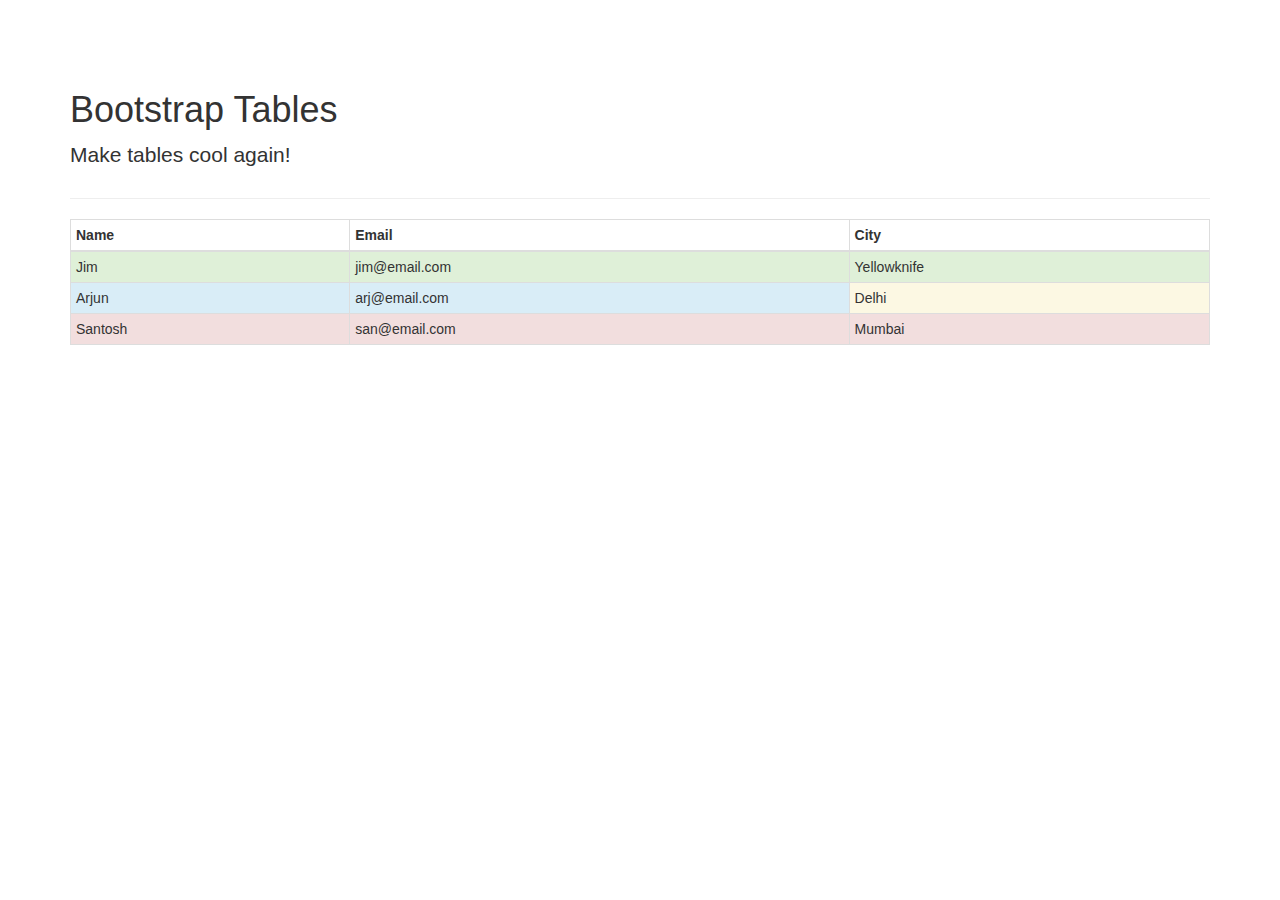
<file: tables.html>
<!DOCTYPE html>
<html lang="en">
  <head>
    <meta charset="utf-8">
    <meta http-equiv="X-UA-Compatible" content="IE=edge">
    <meta name="viewport" content="width=device-width, initial-scale=1">
    <!-- The above 3 meta tags *must* come first in the head; any other head content must come *after* these tags -->
    <title>Bootstrap Tables</title>
    

    <!-- Bootstrap -->
    <link href="bootstrap/css/bootstrap.min.css" rel="stylesheet">
    
    <link rel="stylesheet" href="style.css">

    <!-- HTML5 shim and Respond.js for IE8 support of HTML5 elements and media queries -->
    
    <!--[if lt IE 9]>
      <script src="https://oss.maxcdn.com/html5shiv/3.7.2/html5shiv.min.js"></script>
      <script src="https://oss.maxcdn.com/respond/1.4.2/respond.min.js"></script>
    <![endif]-->
  </head>
  <body>
    
    <div class="container">
        
        <div class="page-header">
            <h1>Bootstrap Tables</h1>
            <p class="lead">Make tables cool again!</p>
        </div>
        
        <table class="table table-striped table-bordered table-hover table-condensed">
            <thead>
                <tr>
                    <th>Name</th>
                    <th>Email</th>
                    <th>City</th>
                </tr>
            </thead>
            
            <tbody>
                <tr class="success">
                    <td>Jim</td>
                    <td>jim@email.com</td>
                    <td>Yellowknife</td>
                </tr>
                
                <tr class="info">
                    <td>Arjun</td>
                    <td>arj@email.com</td>
                    <td class="warning">Delhi</td>
                </tr>
                
                <tr class="danger">
                    <td>Santosh</td>
                    <td>san@email.com</td>
                    <td>Mumbai</td>
                </tr>
            </tbody>
        </table>
        
    </div>        
        
    

    <!-- jQuery (necessary for Bootstrap's JavaScript plugins) -->
    <script src="https://ajax.googleapis.com/ajax/libs/jquery/1.11.3/jquery.min.js"></script>
    <!-- Include all compiled plugins (below), or include individual files as needed -->
    <script src="bootstrap/js/bootstrap.min.js"></script>
  </body>
</html>
</file>
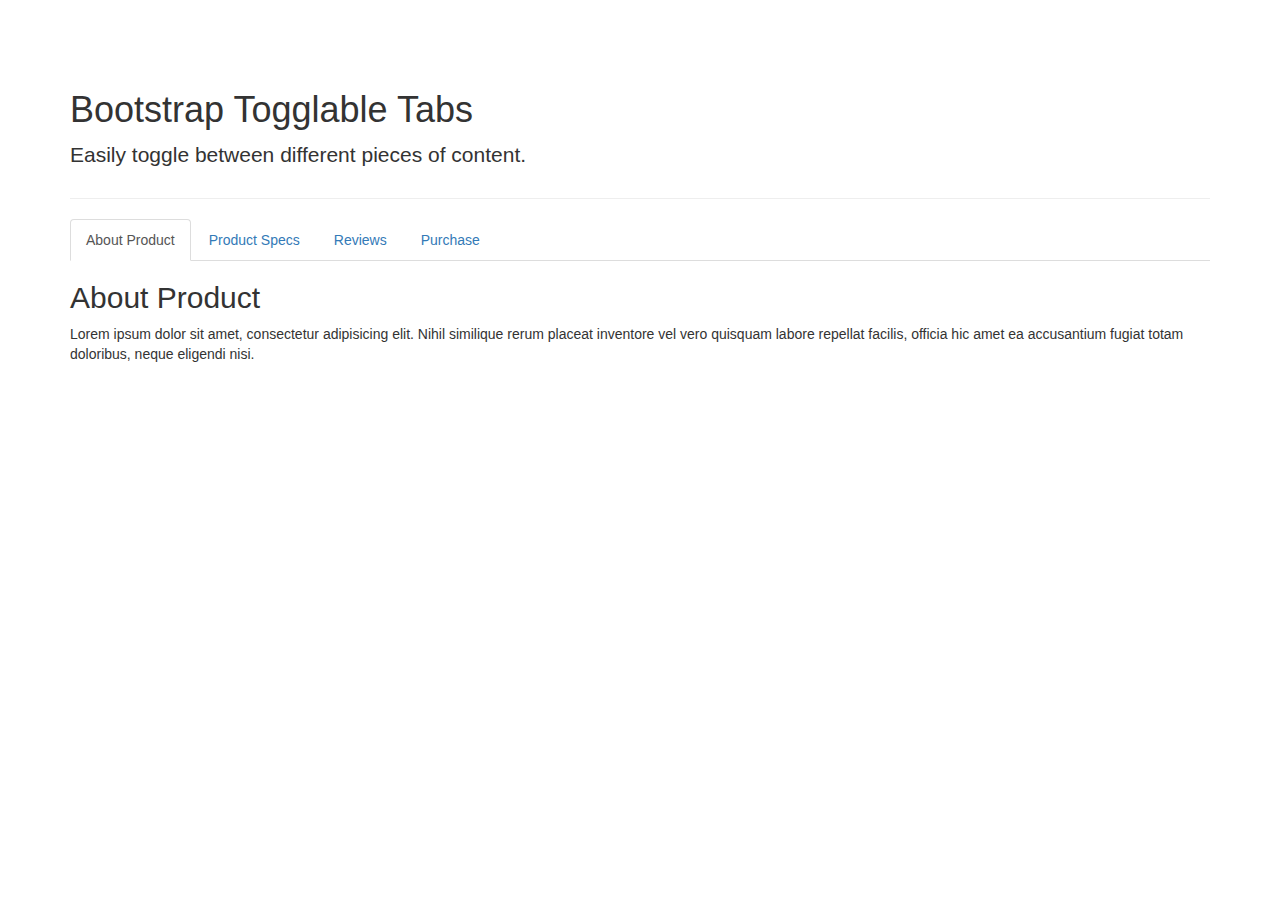
<file: togglable_tabs.html>
<!DOCTYPE html>
<html lang="en">
  <head>
    <meta charset="utf-8">
    <meta http-equiv="X-UA-Compatible" content="IE=edge">
    <meta name="viewport" content="width=device-width, initial-scale=1">
    <!-- The above 3 meta tags *must* come first in the head; any other head content must come *after* these tags -->
    <title>Bootstrap 101 Togglable Tabs</title>
    

    <!-- Bootstrap -->
    <link href="bootstrap/css/bootstrap.min.css" rel="stylesheet">
    
    <link rel="stylesheet" href="style.css">

    <!-- HTML5 shim and Respond.js for IE8 support of HTML5 elements and media queries -->
    <!-- WARNING: Respond.js doesn't work if you view the page via file:// -->
    <!--[if lt IE 9]>
      <script src="https://oss.maxcdn.com/html5shiv/3.7.2/html5shiv.min.js"></script>
      <script src="https://oss.maxcdn.com/respond/1.4.2/respond.min.js"></script>
    <![endif]-->
  </head>
  <body>
    
    <div class="container">
        
        <div class="page-header">
            <h1>Bootstrap Togglable Tabs</h1>
            <p class="lead">Easily toggle between different pieces of content.</p>
        </div>
             
        <ul class="nav nav-tabs" role="tablist">
            <li class="active"><a href="#about" role="tab" data-toggle="tab">About Product</a></li>
            <li><a href="#specs" role="tab" data-toggle="tab">Product Specs</a></li>
            <li><a href="#reviews" role="tab" data-toggle="tab">Reviews</a></li>
            <li><a href="#purchase" role="tab" data-toggle="tab">Purchase</a></li>
        </ul>
             
        <div class="tab-content">
            <div class="tab-pane fade in active" role="tabpanel" id="about">
                <h2>About Product</h2>
                <p>Lorem ipsum dolor sit amet, consectetur adipisicing elit. Nihil similique rerum placeat inventore vel vero quisquam labore repellat facilis, officia hic amet ea accusantium fugiat totam doloribus, neque eligendi nisi.</p>
            </div>
            
            <div class="tab-pane fade" role="tabpanel" id="specs">
                <h2>Product Specs</h2>
                <p>Lorem ipsum dolor sit amet, consectetur adipisicing elit. Nihil similique rerum placeat inventore vel vero quisquam labore repellat facilis, officia hic amet ea accusantium fugiat totam doloribus, neque eligendi nisi.</p>
            </div>
            
            <div class="tab-pane fade" role="tabpanel" id="reviews">
                <h2>Reviews</h2>
                <p>Lorem ipsum dolor sit amet, consectetur adipisicing elit. Nihil similique rerum placeat inventore vel vero quisquam labore repellat facilis, officia hic amet ea accusantium fugiat totam doloribus, neque eligendi nisi.</p>
            </div>
            
            <div class="tab-pane fade" role="tabpanel" id="purchase">
                <h2>PUrchase</h2>
                <p>Lorem ipsum dolor sit amet, consectetur adipisicing elit. Nihil similique rerum placeat inventore vel vero quisquam labore repellat facilis, officia hic amet ea accusantium fugiat totam doloribus, neque eligendi nisi.</p>
            </div>
        </div>
              
    </div>        
        
    

    <!-- jQuery (necessary for Bootstrap's JavaScript plugins) -->
    <script src="https://ajax.googleapis.com/ajax/libs/jquery/1.11.3/jquery.min.js"></script>
    <!-- Include all compiled plugins (below), or include individual files as needed -->
    <script src="bootstrap/js/bootstrap.min.js"></script>
  </body>
</html>
</file>
<file: style.css>
body {
    padding-top: 50px;
}

.highlight {
     background-color: aqua;
}

.small-box {
    width: 300px;
}

#scrollerBox {
    position: relative;
    height: 400px;
    overflow: auto;
    border: solid 1px #ccc;
}
</file>
